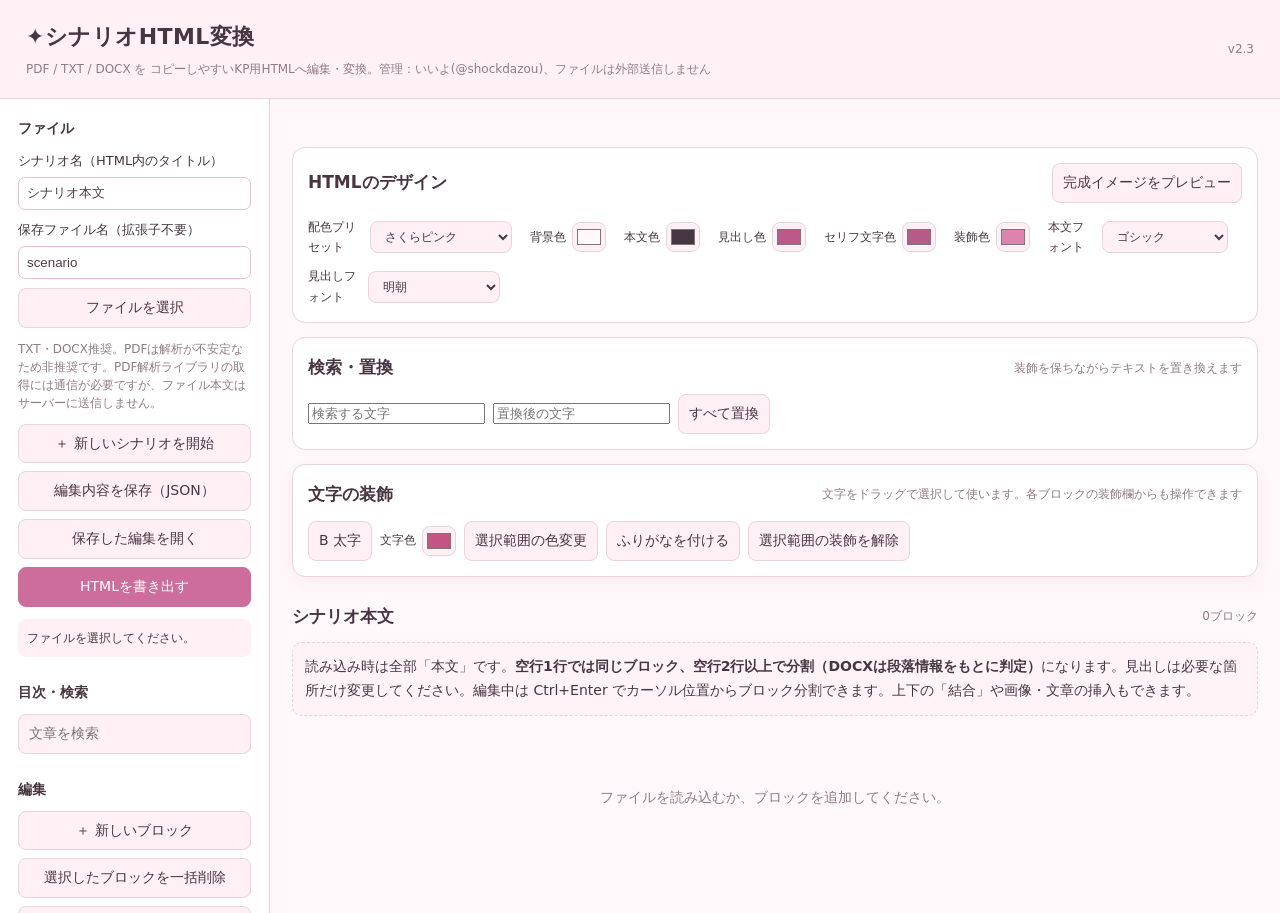
<file: index.html>
<!doctype html><html lang="ja"><head><meta charset="utf-8"><meta name="viewport" content="width=device-width,initial-scale=1"><title>✦シナリオHTML変換</title><link rel="stylesheet" href="style.css"></head><body>
<header><div><h1>✦シナリオHTML変換</h1><p>PDF / TXT / DOCX を コピーしやすいKP用HTMLへ編集・変換。管理：いいよ(@shockdazou)、ファイルは外部送信しません</p></div><span class="version">v2.3</span></header>
<div class="layout"><aside>
<section><h2>ファイル</h2><label class="name-control">シナリオ名（HTML内のタイトル）<input id="titleInput" type="text" placeholder="シナリオ名"></label><label class="name-control">保存ファイル名（拡張子不要）<input id="filenameInput" type="text" placeholder="例：my_scenario"></label><label class="load">ファイルを選択<input id="file" type="file" accept=".pdf,.txt,.md,.docx"></label><p class="muted">TXT・DOCX推奨。PDFは解析が不安定なため非推奨です。PDF解析ライブラリの取得には通信が必要ですが、ファイル本文はサーバーに送信しません。</p><div class="stack"><button id="newProject">＋ 新しいシナリオを開始</button><button id="saveProject">編集内容を保存（JSON）</button><label class="load minor">保存した編集を開く<input id="project" type="file" accept=".json"></label><button id="export" class="primary">HTMLを書き出す</button></div><p id="status" role="status" class="status">ファイルを選択してください。</p></section>
<section><h2>目次・検索</h2><input id="search" type="search" placeholder="文章を検索"><div id="toc" class="toc"></div></section>
<section><h2>編集</h2><div class="stack"><button id="add">＋ 新しいブロック</button><button id="bulk">選択したブロックを一括削除</button><button id="selectAll">すべて選択／解除</button></div><p class="muted">文章の中をクリックして直接編集できます。変更は自動保存され、本文・見出しの設定も維持されます。</p></section>
<section id="ccSection" hidden><h2>ココフォリア連携（拡張機能版）</h2><button id="refreshRooms">開いている部屋を探す</button><select id="rooms"><option value="">部屋を選択</option></select><p class="muted"><strong>ここで部屋を選んでおかないと、書き出したHTMLからの「部屋へ入力」は使えません。</strong> ブロックの文章をチャット入力欄に挿入します。自動送信はしません。</p></section>
</aside><main>
<div class="panel"><div class="heading-row"><h2>HTMLのデザイン</h2><button id="preview">完成イメージをプレビュー</button></div><div class="settings"><label>配色プリセット<select id="theme"><option value="pink">さくらピンク</option><option value="cream">ミルクティー</option><option value="blue">夜空ブルー</option><option value="dark">ダーク</option><option value="custom">カスタム</option></select></label><label>背景色<input type="color" id="bg"></label><label>本文色<input type="color" id="fg"></label><label>見出し色<input type="color" id="headingColor"></label><label>セリフ文字色<input type="color" id="dialogColor"></label><label>装飾色<input type="color" id="accent"></label><label>本文フォント<select id="font"><option value="sans">ゴシック</option><option value="serif">明朝</option><option value="rounded">丸ゴシック</option><option value="mono">等幅</option></select></label><label>見出しフォント<select id="headFont"><option value="sans">ゴシック</option><option value="serif">明朝</option><option value="rounded">丸ゴシック</option><option value="mono">等幅</option></select></label></div></div>
<div class="panel"><div class="heading-row"><h2>検索・置換</h2><span class="muted">装飾を保ちながらテキストを置き換えます</span></div><div class="tools"><input id="replaceFind" placeholder="検索する文字"><input id="replaceWith" placeholder="置換後の文字"><button id="replaceAll">すべて置換</button></div></div><div class="panel sticky-format"><div class="heading-row"><h2>文字の装飾</h2><span class="muted">文字をドラッグで選択して使います。各ブロックの装飾欄からも操作できます</span></div><div class="tools"><button id="bold" title="太字">B 太字</button><label>文字色 <input id="textColor" type="color" value="#c45484"></label><button id="applyColor">選択範囲の色変更</button><button id="ruby">ふりがなを付ける</button><button id="clearFormat">選択範囲の装飾を解除</button></div></div>
<div class="heading-row content-head"><h2 id="documentName">シナリオ本文</h2><span id="count" class="muted"></span></div><div class="instructions">読み込み時は全部「本文」です。<b>空行1行では同じブロック、空行2行以上で分割（DOCXは段落情報をもとに判定）</b>になります。見出しは必要な箇所だけ変更してください。編集中は Ctrl+Enter でカーソル位置からブロック分割できます。上下の「結合」や画像・文章の挿入もできます。</div><div id="blocks" class="blocks"></div>
</main></div><div id="toast" role="status"></div><script src="app.js"></script></body></html>
</file>
<file: style.css>
:root{--bg:#fff8fb;--surface:#fff;--soft:#fff0f5;--text:#473542;--muted:#927a87;--line:#edd1dd;--accent:#cd6d9c}*{box-sizing:border-box}body{margin:0;color:var(--text);background:var(--bg);font:14px/1.7 system-ui,-apple-system,'Yu Gothic',Meiryo,sans-serif}header{padding:18px 26px;background:#fff1f6;border-bottom:1px solid var(--line);display:flex;align-items:center;justify-content:space-between}h1{margin:0;font-size:22px;letter-spacing:.02em}header p{margin:4px 0 0;color:var(--muted);font-size:12px}.version{font-size:12px;color:var(--muted)}.layout{display:grid;grid-template-columns:270px minmax(0,1fr);min-height:90vh}aside{background:var(--surface);border-right:1px solid var(--line);padding:18px;max-height:calc(100vh - 86px);overflow:auto;position:sticky;top:0}aside section{margin-bottom:24px}aside section h2{font-size:14px;margin:0 0 9px}main{min-width:0;max-width:1150px;width:100%;margin:auto;padding:22px}.panel{border:1px solid var(--line);background:var(--surface);border-radius:13px;padding:15px;margin-bottom:14px}h2{font-size:17px;margin:0}.heading-row{display:flex;justify-content:space-between;gap:12px;flex-wrap:wrap;align-items:center}.content-head{margin:25px 0 12px}.settings{display:flex;flex-wrap:wrap;gap:9px 18px;margin-top:14px}.settings label,.tools label{display:flex;align-items:center;gap:6px;font-size:12px}.tools{display:flex;flex-wrap:wrap;gap:8px;align-items:center;margin-top:12px}button,.load,select,input[type=search],input[type=color]{font:inherit;color:inherit;border:1px solid var(--line);background:var(--soft);border-radius:8px;padding:7px 10px}button,.load{cursor:pointer}button:hover,.load:hover{border-color:var(--accent);background:#ffe4f0}.primary{color:#fff;background:var(--accent);border-color:var(--accent)}.load{display:block;text-align:center}.load input{display:none}input[type=search],select{max-width:100%;width:100%}input[type=color]{padding:2px;width:34px;height:30px}.stack{display:grid;gap:8px;margin-top:9px}.muted{color:var(--muted);font-size:12px;line-height:1.5}.status{background:var(--soft);padding:9px;border-radius:8px;font-size:12px;overflow-wrap:anywhere}.toc{display:grid;gap:3px;max-height:250px;overflow:auto}.toc button{text-align:left;font-size:12px;overflow-wrap:anywhere}.instructions{padding:12px;border:1px dashed var(--line);border-radius:10px;background:#fff3f8;margin:10px 0 15px}.block{background:var(--surface);border:1px solid var(--line);border-radius:12px;margin:12px 0;overflow:hidden}.block[data-type=heading]{border-left:5px solid #d0689b}.block[data-type=dialog]{border-left:5px solid #ae91d1}.block[data-type=kp]{border-left:5px solid #c4a16b}.blockbar{background:var(--soft);border-bottom:1px solid var(--line);display:flex;justify-content:space-between;gap:8px;flex-wrap:wrap;align-items:center;padding:8px 11px}.blockbar .left,.blockbar .right{display:flex;align-items:center;gap:7px;flex-wrap:wrap}.blockbar select{width:auto}.blockbar button{font-size:12px;padding:4px 7px;background:#fff}.edit{padding:15px 18px;min-height:54px;white-space:pre-wrap;overflow-wrap:anywhere;outline:none;line-height:1.85}.edit:focus{box-shadow:inset 0 0 0 2px #edbad2}.edit:empty:before{content:'クリックして文章を入力';color:#b6a3ad}.edit ruby rt{font-size:0.55em;color:#9b6481}.block[data-type=heading] .edit{font-size:19px;font-weight:700}.block[data-type=kp] .edit{background:#fffdf8}.empty{padding:55px;text-align:center;color:var(--muted)}#toast{position:fixed;bottom:22px;right:20px;background:#71495e;color:white;border-radius:9px;padding:10px 17px;display:none;z-index:20}@media(max-width:770px){.layout{display:block}aside{position:static;max-height:none;border-right:0;border-bottom:1px solid var(--line)}main{padding:14px}.blockbar{gap:4px}header{padding:12px 15px}}

.name-control{display:block;font-size:13px;margin:9px 0;color:var(--fg)}.name-control input{display:block;width:100%;margin-top:5px;padding:8px;border-radius:7px;border:1px solid #e9bfd1;background:#fff;color:#523c49}

/* v2.3 */
.sticky-format{position:sticky;top:6px;z-index:7;box-shadow:0 4px 18px #d9a8bb29}
.block-local-tools{display:flex;align-items:center;flex-wrap:wrap;gap:7px;padding:7px 12px;background:#fff9fc;border-bottom:1px solid var(--line)}
.block-local-tools button{padding:3px 9px;font-size:12px}.block-local-tools input[type=color]{height:25px}
.image-block-preview{max-width:100%;max-height:550px;object-fit:contain;display:block;margin:12px auto;border-radius:8px}.block[data-type=image] .edit{display:none}
@media(max-width:770px){.sticky-format{top:0}}
</file>
